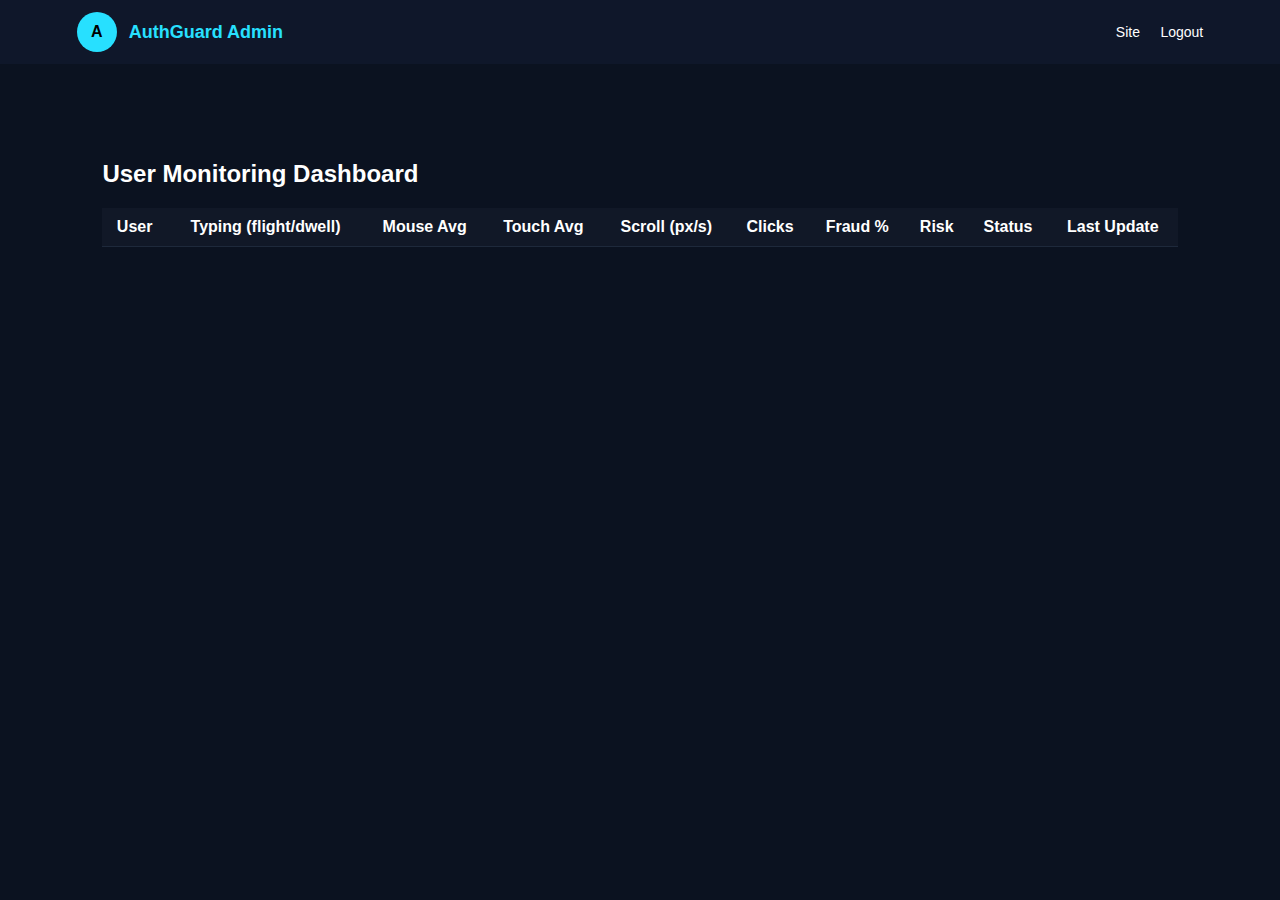
<file: admin.html>
<!DOCTYPE html>
<html>
<head>
  <meta charset="utf-8" />
  <title>Admin | AuthGuard</title>
  <link rel="stylesheet" href="style.css">
</head>
<body>
<nav class="navbar">
  <div class="nav-left">
    <div class="profile-circle">A</div>
    <span class="site-name">AuthGuard Admin</span>
  </div>
  <div class="nav-right">
    <a href="index.html">Site</a>
    <a href="login.html">Logout</a>
  </div>
</nav>

<section class="admin">
  <h2>User Monitoring Dashboard</h2>

  <table>
    <thead>
      <tr>
        <th>User</th>
        <th>Typing (flight/dwell)</th>
        <th>Mouse Avg</th>
        <th>Touch Avg</th>
        <th>Scroll (px/s)</th>
        <th>Clicks</th>
        <th>Fraud %</th>
        <th>Risk</th>
        <th>Status</th>
        <th>Last Update</th>
      </tr>
    </thead>
    <tbody id="userData"></tbody>
  </table>
</section>

<script>
async function loadData(){
  try{
    const res = await fetch('http://127.0.0.1:5000/admin');
    const data = await res.json();
    let rows = '';
    for (const u in data) {
      const e = data[u];
      const last = (e.history && e.history.length) ? e.history[e.history.length-1] : {};
      const f = e.fraud || 0;
      const risk = f < 40 ? 'Low' : f < 70 ? 'Medium' : 'High';
      const statusClass = e.status && e.status.includes('Locked') ? 'danger' : (e.status && e.status.includes('Fraud') ? 'danger' : 'safe');
      rows += `<tr>
        <td>${u}</td>
        <td>${e.profile?.flight_mean ?? last.flight ?? '-'} / ${e.profile?.dwell_mean ?? last.dwell ?? '-'}</td>
        <td>${e.profile?.mouse_mean ?? last.mouse_speed ?? '-'}</td>
        <td>${e.profile?.touch_mean ?? last.touch_speed ?? '-'}</td>
        <td>${last.scroll_speed ?? e.profile?.scroll_speed ?? '-'}</td>
        <td>${last.clicks ?? '-'}</td>
        <td>${f}%</td>
        <td>${risk}</td>
        <td class="${statusClass}">${e.status ?? '-'}</td>
        <td>${e.last_update ? new Date(e.last_update).toLocaleString() : '-'}</td>
      </tr>`;
    }
    document.getElementById('userData').innerHTML = rows;
  }catch(err){ console.error(err); }
}
loadData();
setInterval(loadData, 5000);
</script>
</body>
</html>
</file>
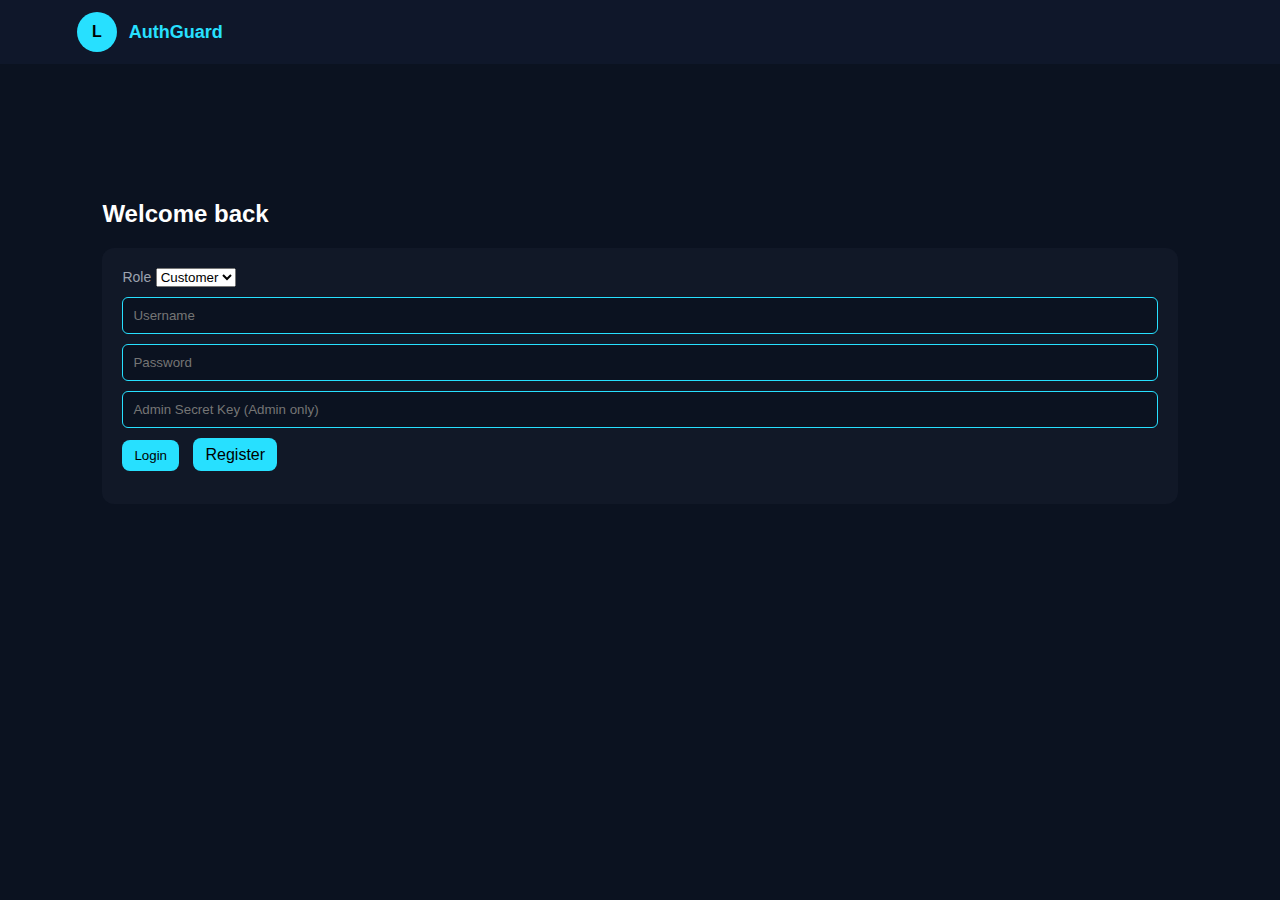
<file: login.html>
<!DOCTYPE html>
<html>
<head>
  <meta charset="utf-8" />
  <title>Login | AuthGuard</title>
  <link rel="stylesheet" href="style.css">
</head>
<body>

<nav class="navbar">
  <div class="nav-left">
    <div class="profile-circle">L</div>
    <span class="site-name">AuthGuard</span>
  </div>
</nav>

<section style="padding:120px 8%;">
  <h2>Welcome back</h2>

  <div class="card">
    <label class="small">Role</label>
    <select id="role">
      <option value="customer">Customer</option>
      <option value="admin">Admin</option>
    </select>

    <input id="username" placeholder="Username">
    <input id="password" type="password" placeholder="Password">
    <input id="secret" placeholder="Admin Secret Key (Admin only)">

    <div style="margin-top:12px;">
      <button class="btn" id="loginBtn">Login</button>
      <a href="register.html" style="margin-left:10px;" class="btn">Register</a>
    </div>

    <p id="msg" class="hint"></p>
  </div>
</section>

<script>
document.getElementById('loginBtn').addEventListener('click', async () => {
  const role = document.getElementById('role').value;
  const username = document.getElementById('username').value.trim();
  const password = document.getElementById('password').value;
  const secret = document.getElementById('secret').value;

  const msgEl = document.getElementById('msg');
  msgEl.innerText = '';

  if (!username || !password) {
    msgEl.innerText = 'Please enter username and password.';
    return;
  }

  try {
    const res = await fetch('http://127.0.0.1:5000/login', {
      method: 'POST',
      headers: { 'Content-Type': 'application/json' },
      body: JSON.stringify({ username, password, secret, role })
    });

    const data = await res.json();

    if (res.ok) {
      // store session and redirect
      sessionStorage.setItem('authguard_user', username);
      sessionStorage.setItem('authguard_role', data.role || 'customer');
      if (data.role === 'admin') window.location.href = 'admin.html';
      else window.location.href = 'index.html';
    } else {
      // login failed
      if (data && data.error === 'locked' && data.locked_until) {
        const rem = Math.max(0, Math.ceil((data.locked_until - Date.now()) / 1000));
        msgEl.innerText = `Account locked. Try again in ${rem} seconds.`;
      } else {
        msgEl.innerText = data.error || 'Login failed. Check console for details.';
      }
    }
  } catch (err) {
    msgEl.innerText = 'Network error — could not contact server. Make sure the backend (python app.py) is running.';
    console.error('Login error:', err);
  }
});
</script>
</body>
</html>
</file>
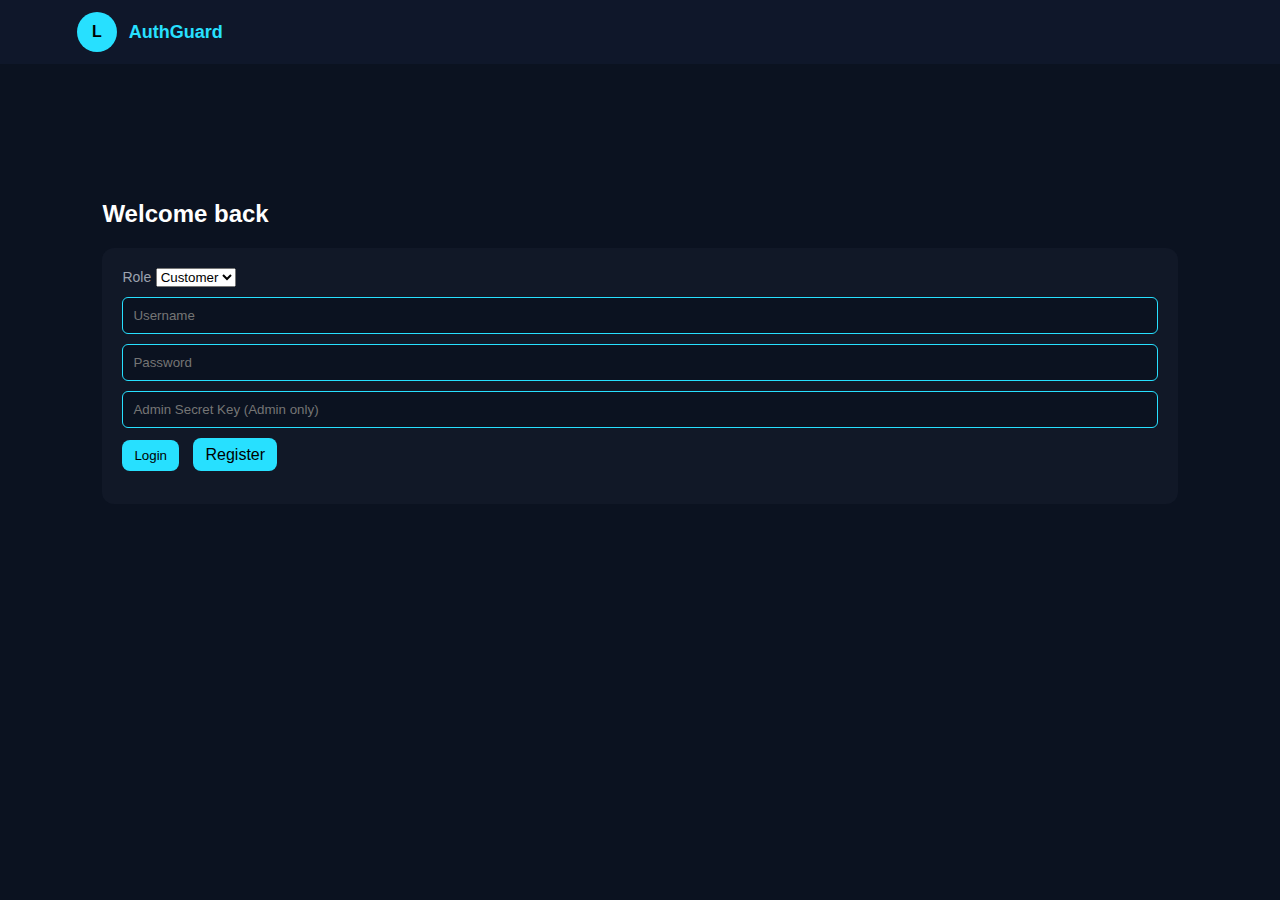
<file: profile.html>
<!DOCTYPE html>
<html>
<head>
  <meta charset="utf-8" />
  <title>Profile | AuthGuard</title>
  <link rel="stylesheet" href="style.css">
</head>
<body>
<nav class="navbar">
  <div class="nav-left">
    <div class="profile-circle" id="pc">P</div>
    <span class="site-name">AuthGuard</span>
  </div>
  <div class="nav-right">
    <a href="index.html">Home</a>
    <a href="analytics.html">Analytics</a>
    <a href="login.html" id="logoutProfile">Logout</a>
  </div>
</nav>

<section style="padding:120px 8%;">
  <h2>Your Profile</h2>
  <div id="profileArea" class="card">
    <div class="small">Loading profile...</div>
  </div>
  <div style="margin-top:12px;">
    <button class="btn" id="downloadBtn">Download Profile JSON</button>
    <button class="btn" id="deleteBtn">End Session</button>
  </div>
</section>

<script>
async function loadProfile() {
  const username = sessionStorage.getItem('authguard_user');
  if (!username) return window.location.href = 'login.html';
  document.getElementById('pc').innerText = username[0].toUpperCase();
  try {
    const res = await fetch('http://127.0.0.1:5000/profiles');
    const data = await res.json();
    const prof = data[username];
    const el = document.getElementById('profileArea');
    if (!prof) {
      el.innerHTML = `<div class="small">No profile found for <b>${username}</b>. Try Register to create one.</div>`;
      return;
    }
    el.innerHTML = `
      <h3>${username}</h3>
      <div class="small">Status: <span class="badge">${prof.status}</span></div>
      <div style="margin-top:10px;">
        <b>Flight (ms):</b> ${prof.profile.flight_mean}<br>
        <b>Dwell (ms):</b> ${prof.profile.dwell_mean}<br>
        <b>Mouse Avg (px/s):</b> ${prof.profile.mouse_mean}<br>
        <b>Touch Avg (px/s):</b> ${prof.profile.touch_mean || 0}<br>
        <b>Scroll Speed (px/s):</b> ${prof.profile.scroll_speed || 0}<br>
        <b>Fraud:</b> ${prof.fraud}%
      </div>
    `;
  } catch (err) {
    document.getElementById('profileArea').innerText = 'Failed to load profile';
  }
}
loadProfile();

document.getElementById('downloadBtn').addEventListener('click', async () => {
  const username = sessionStorage.getItem('authguard_user');
  if (!username) return;
  try {
    const res = await fetch('http://127.0.0.1:5000/admin');
    const data = await res.json();
    const blob = new Blob([JSON.stringify(data[username] || {}, null, 2)], { type: 'application/json' });
    const url = URL.createObjectURL(blob);
    const a = document.createElement('a'); a.href = url; a.download = `${username}_profile.json`; a.click(); URL.revokeObjectURL(url);
  } catch (err) { alert('Download failed'); }
});

document.getElementById('deleteBtn').addEventListener('click', () => {
  sessionStorage.clear();
  window.location.href = 'login.html';
});
document.getElementById('logoutProfile').addEventListener('click', () => sessionStorage.clear());
</script>
</body>
</html>
</file>
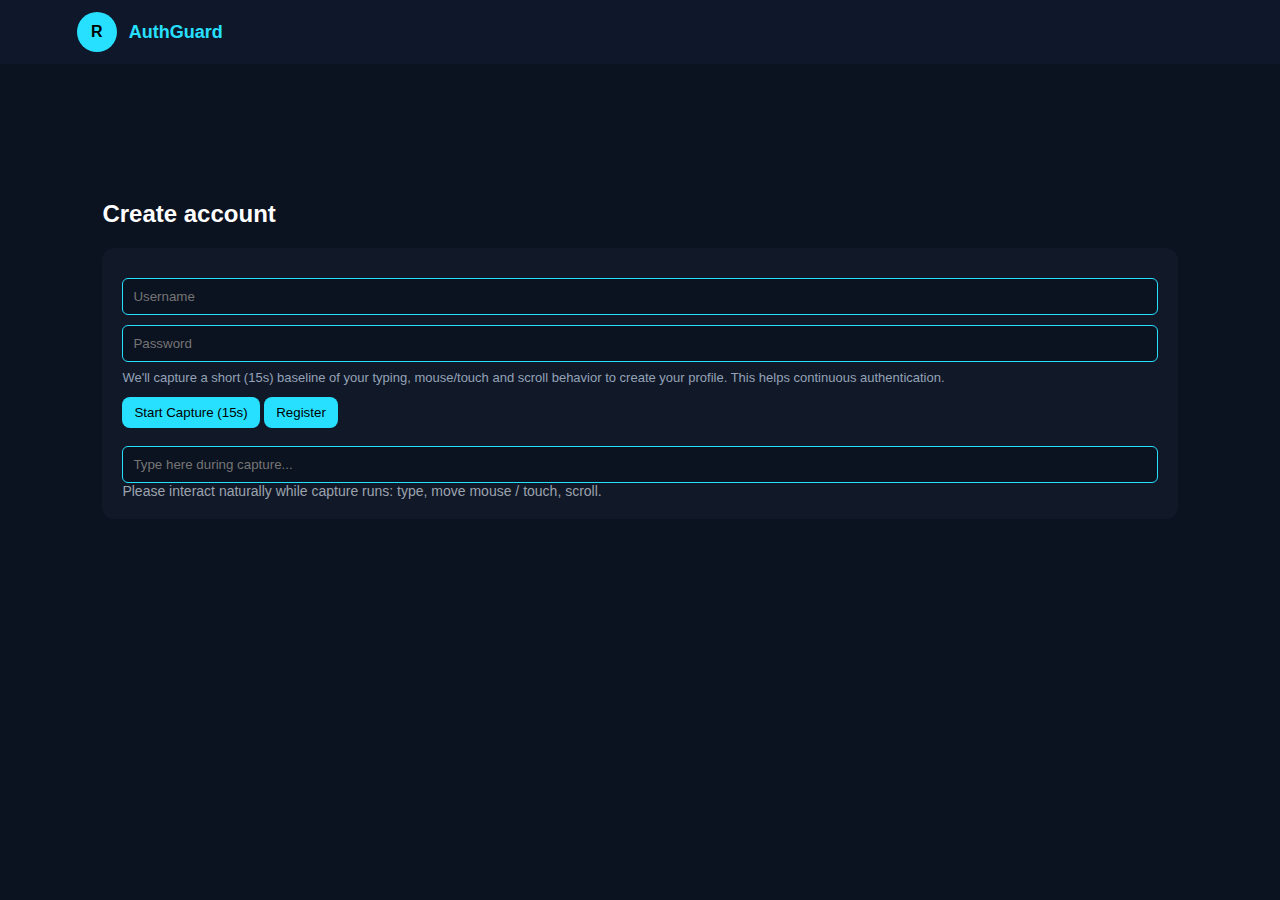
<file: register.html>
<!DOCTYPE html>
<html>
<head>
  <meta charset="utf-8" />
  <title>Register | AuthGuard</title>
  <link rel="stylesheet" href="style.css">
</head>
<body>

<nav class="navbar">
  <div class="nav-left">
    <div class="profile-circle">R</div>
    <span class="site-name">AuthGuard</span>
  </div>
</nav>

<section style="padding:120px 8%;">
  <h2>Create account</h2>

  <div class="card">
    <input id="reg_username" placeholder="Username">
    <input id="reg_password" type="password" placeholder="Password">
    <div class="hint">We'll capture a short (15s) baseline of your typing, mouse/touch and scroll behavior to create your profile. This helps continuous authentication.</div>

    <div style="margin-top:12px;">
      <button class="btn" id="startBtn">Start Capture (15s)</button>
      <button class="btn" id="registerBtn" disabled>Register</button>
    </div>

    <p id="regMsg" class="hint"></p>

    <div style="margin-top:18px;">
      <input id="typing_sample" placeholder="Type here during capture..." style="display:block;">
      <div class="small">Please interact naturally while capture runs: type, move mouse / touch, scroll.</div>
    </div>
  </div>
</section>

<script>
/*
 Improved register page:
 - Collects samples for 15s
 - Sends payload to /register with password
 - Handles server errors and shows clear messages
*/
let capturing = false;
let flightSamples = [];
let dwellSamples = [];
let lastKey = 0;
let keyDownTimes = {};
let mouseSamples = [];
let clickCount = 0;
let scrollCount = 0;
let scrollSpeeds = [];
let lastScrollY = window.scrollY || 0;
let lastScrollTime = Date.now();
let touchSamples = [];

const startBtn = document.getElementById('startBtn');
const registerBtn = document.getElementById('registerBtn');
const regMsg = document.getElementById('regMsg');

startBtn.addEventListener('click', () => {
  const uname = document.getElementById('reg_username').value.trim();
  if (!uname) { regMsg.innerText = 'Please enter a username first.'; return; }

  capturing = true;
  flightSamples = []; dwellSamples = []; mouseSamples = []; clickCount = 0;
  scrollCount = 0; scrollSpeeds = []; touchSamples = [];
  regMsg.innerText = 'Capturing for 15 seconds. Interact naturally...';
  registerBtn.disabled = true;
  document.getElementById('typing_sample').focus();

  setTimeout(() => {
    capturing = false;
    regMsg.innerText = 'Capture complete. Click Register to submit your profile.';
    registerBtn.disabled = false;
  }, 15000);
});

document.getElementById('typing_sample').addEventListener('keydown', (e) => {
  if (!capturing) return;
  const now = Date.now();
  if (lastKey) flightSamples.push(now - lastKey);
  lastKey = now;
  keyDownTimes[e.code || e.key] = now;
});

document.getElementById('typing_sample').addEventListener('keyup', (e) => {
  if (!capturing) return;
  const now = Date.now();
  const down = keyDownTimes[e.code || e.key];
  if (down) dwellSamples.push(now - down);
  delete keyDownTimes[e.code || e.key];
});

document.addEventListener('mousemove', (e) => {
  if (!capturing) return;
  const speed = Math.abs(e.movementX || 0) + Math.abs(e.movementY || 0);
  mouseSamples.push(speed);
});

document.addEventListener('click', () => { if (capturing) clickCount++; });

document.addEventListener('touchmove', (e) => {
  if (!capturing) return;
  if (e.touches && e.touches[0]) touchSamples.push(1);
});

document.addEventListener('scroll', () => {
  if (!capturing) return;
  const now = Date.now();
  const y = window.scrollY || window.pageYOffset || 0;
  const dy = Math.abs(y - lastScrollY);
  const dt = Math.max(1, now - lastScrollTime);
  const sp = (dy / dt) * 1000;
  scrollSpeeds.push(sp);
  lastScrollY = y;
  lastScrollTime = now;
  scrollCount++;
});

registerBtn.addEventListener('click', async () => {
  const username = document.getElementById('reg_username').value.trim();
  const password = document.getElementById('reg_password').value;
  if (!username || !password) { regMsg.innerText = 'Username and password required.'; return; }

  registerBtn.disabled = true;
  regMsg.innerText = 'Registering...';

  const payload = {
    username,
    password,
    flight: flightSamples.slice(-500),
    dwell: dwellSamples.slice(-500),
    mouse_speed: mouseSamples.length ? (mouseSamples.reduce((a,b)=>a+b,0)/mouseSamples.length) : 0,
    clicks: clickCount,
    scrolls: scrollCount,
    scroll_speed: scrollSpeeds.length ? Math.round(scrollSpeeds.reduce((a,b)=>a+b,0)/scrollSpeeds.length) : 0,
    touch_interactions: touchSamples.length
  };

  try {
    const res = await fetch('http://127.0.0.1:5000/register', {
      method: 'POST',
      headers: { 'Content-Type': 'application/json' },
      body: JSON.stringify(payload)
    });
    const data = await res.json();
    if (res.ok) {
      regMsg.innerText = 'Registration successful — you can login now.';
      // optionally auto-login:
      sessionStorage.setItem('authguard_user', username);
      setTimeout(() => window.location.href = 'index.html', 900);
    } else {
      regMsg.innerText = data.error || 'Registration failed. Check server logs.';
      registerBtn.disabled = false;
    }
  } catch (err) {
    regMsg.innerText = 'Network error — could not reach server. Ensure backend (python app.py) is running.';
    registerBtn.disabled = false;
    console.error('Register error:', err);
  }
});
</script>
</body>
</html>
</file>
<file: style.css>
/* style.css - preserved theme, tidy layout */
* { box-sizing: border-box; }
body { margin: 0; font-family: Arial, sans-serif; background: #0b1220; color: white; }
.navbar { position: fixed; top: 0; width: 100%; background: #0f172a; display: flex; justify-content: space-between; align-items: center; padding: 12px 6%; z-index: 100; }
.nav-left { display:flex; align-items:center; gap:12px; }
.profile-circle { width:40px; height:40px; border-radius:50%; background:#27e0ff; color:#000; display:flex; align-items:center; justify-content:center; font-weight:bold; }
.site-name { font-size:18px; font-weight:bold; }
.nav-right a { margin-left:16px; color:white; text-decoration:none; font-size:14px; }
section { padding:80px 8%; margin-top:60px; }
span { color:#27e0ff; }
.hero { min-height:30vh; display:flex; align-items:center; }
.stats { display:flex; gap:20px; margin-top:10px; }
.stats div { background:#111827; padding:12px; border-radius:8px; width:140px; text-align:center; }
.image-section img { width:100%; height:240px; object-fit:cover; border-radius:8px; }
.keystroke-grid { display:grid; grid-template-columns: 1fr 1fr; gap:20px; }
.card { background:#111827; padding:20px; border-radius:12px; }
input { width:100%; padding:10px; margin-top:10px; background:#0b1220; border:1px solid #27e0ff; color:white; border-radius:6px; }
.metrics { display:flex; justify-content:space-between; margin-top:12px; gap:8px; font-size:14px; }
.chart-wrap { width:100%; height:140px; }
.three { display:flex; gap:20px; margin-top:20px; }
.box { flex:1; background:#111827; padding:18px; border-radius:10px; text-align:center; }
.admin { padding:80px 8%; }
table { width:100%; border-collapse:collapse; margin-top:20px; }
th, td { padding:10px; text-align:center; border-bottom:1px solid #1e293b; }
th { background:#111827; }
.small { font-size:14px; color:#9ca3af; }
.hint { font-size:13px; color:#94a3b8; margin-top:8px; display:block; }
.btn { background:#27e0ff; color:#000; padding:8px 12px; border-radius:8px; border:none; cursor:pointer; text-decoration:none; }
.badge { padding:6px 10px; border-radius:999px; background:#111827; color:#fff; display:inline-block; }
#mouseHeatmap { width:100%; max-width:100%; height:150px; border-radius:8px; background:linear-gradient(180deg, rgba(10,12,18,0.4), rgba(10,12,18,0.2)); border:1px solid rgba(39,224,255,0.12); display:block; }
@media (max-width:900px) { .keystroke-grid, .three, .stats { flex-direction:column; display:flex; } .nav-right { display:none; } }
</file>
